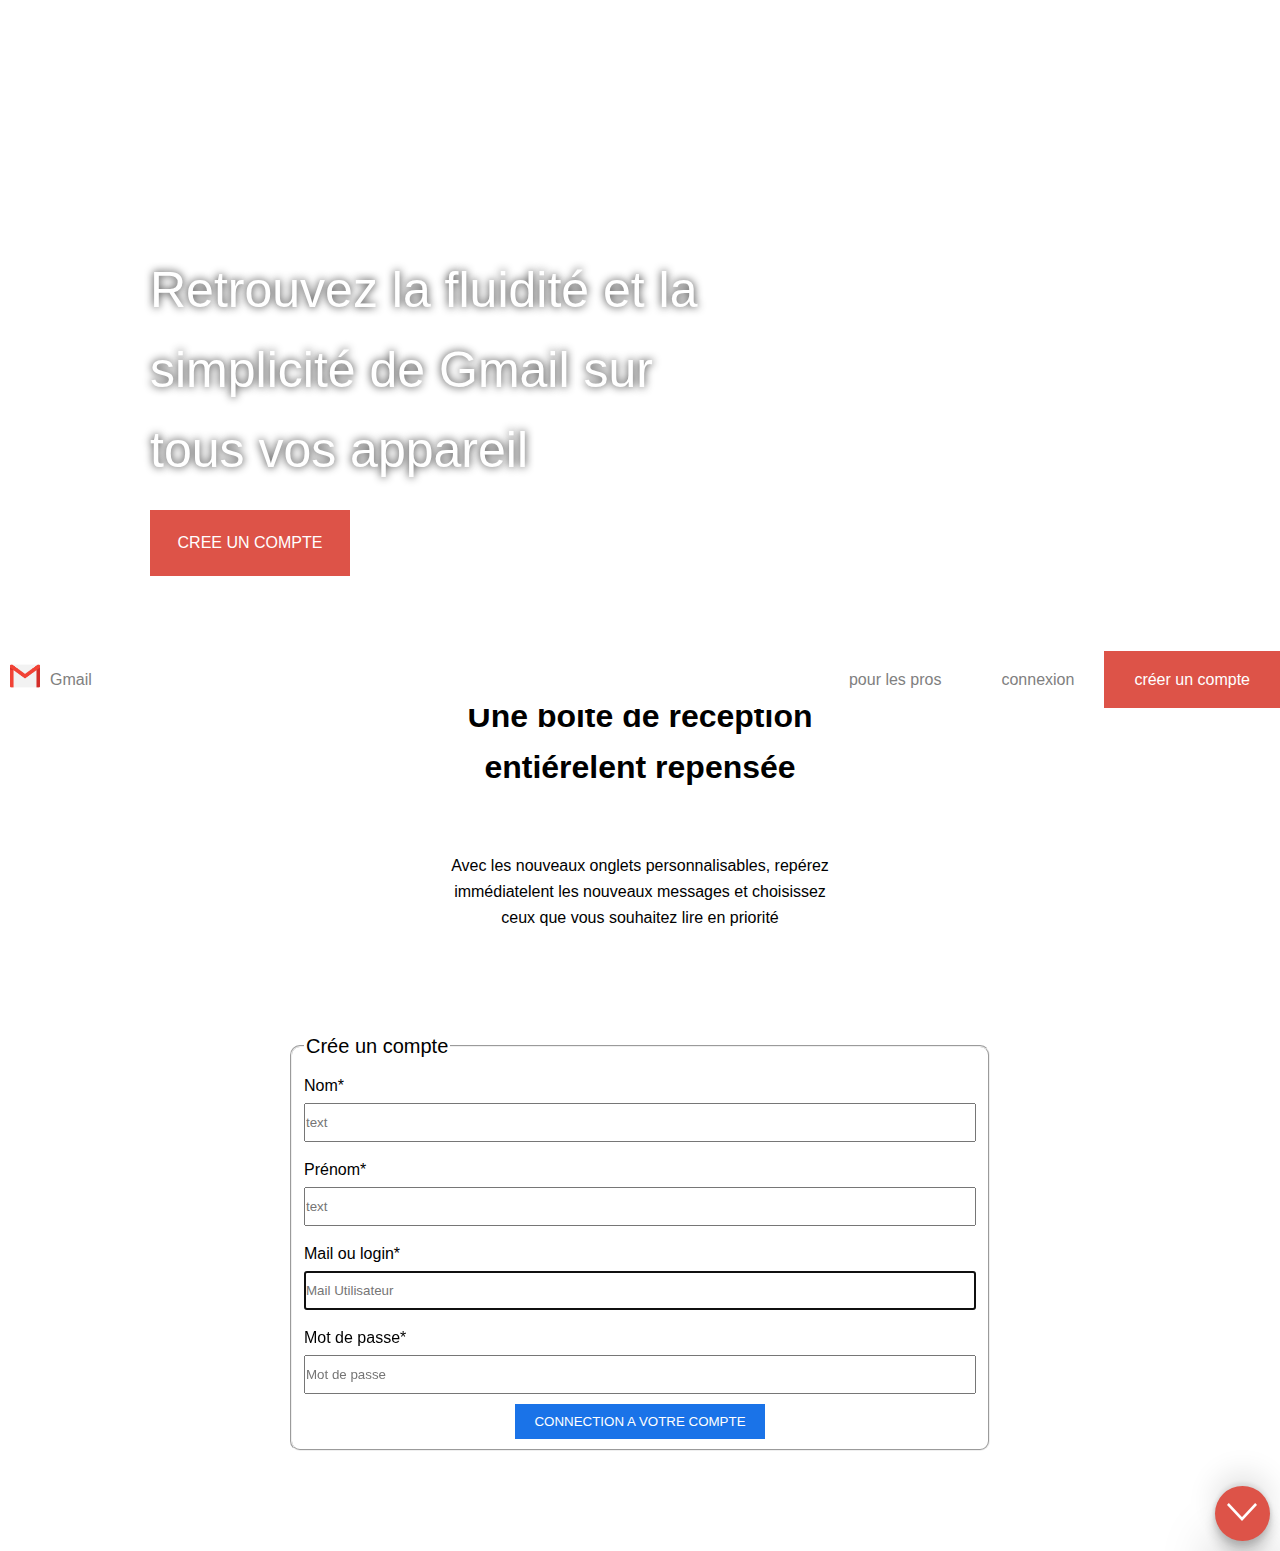
<file: index.html>
<!DOCTYPE html>
<html lang="en">
<head>
    <meta charset="UTF-8">
    <meta http-equiv="X-UA-Compatible" content="IE=edge">
    <meta name="viewport" content="width=device-width, initial-scale=1.0">
    <link rel="stylesheet" href="./css/style.css">
    <link rel="icon" href="./assets/mail.png">
    <title>Gmail</title>
</head>
<body>
    <header>
        <ul class="gmail">
            <li><a href="./index.html"><img src="./assets/images.png" alt="image"></a></li>
            <li><a href="./index.html"><p>Gmail</p></a> </li>
        </ul>
        <ul class="droite">
            <li><a href="https://workspace.google.com/products/gmail/index.html?utm_source=gmailforwork&utm_medium=et&utm_campaign=nav&utm_content=forwork" class="hov">pour les pros</a></li>
            <li><a href="./connection.html" class="hov">connexion</a></li>
            <li><a href="#b" class="rouge">créer un compte</a></li>
        </ul>
    </header>
    <main>
        <section class="one">
            <h1>Retrouvez la fluidité et la simplicité de Gmail sur tous vos appareil</h1>
            <a href="#b">CREE UN COMPTE</a>
        </section>

            <a href="#b" id="z"><img src="./assets/arrow.png" alt="image"></a>
    </main>
    <footer>
        <section>
            <h1>Une boite de réception entiérelent repensée</h1>
            <p>Avec les nouveaux onglets personnalisables, repérez immédiatelent les nouveaux messages et choisissez ceux que vous souhaitez lire en priorité</p>
            <fieldset id="b">
                <legend>Crée un compte</legend>
                <form action="./connection.html" method="get"> 
                    <label>Nom*
                        <input type="text" name="nom" aria-labelledby="Nom"  id="Nom" placeholder="text" aria-required="true">
                    </label>
                    <label>Prénom*
                        <input type="text" name="prenom" aria-labelledby="Prénom"  id="Prénom" placeholder="text" aria-required="true">
                    </label>
                    <label>Mail ou login*
                        <input type="email" name="mail" aria-labelledby="email"  id="email" placeholder="Mail Utilisateur" aria-required="true" autofocus>
                    </label>
                    <label>Mot de passe*
                        <input type="password" name="psw" aria-labelledby="password" id="password" placeholder="Mot de passe" aria-required="true">
                    </label>
                    <input href="#b" type="submit" aria-label="Envoyer" value="CONNECTION A VOTRE COMPTE" id="ex">
                </form>
                


            </fieldset>
        </section>
    </footer>
</body>
</html>
</file>
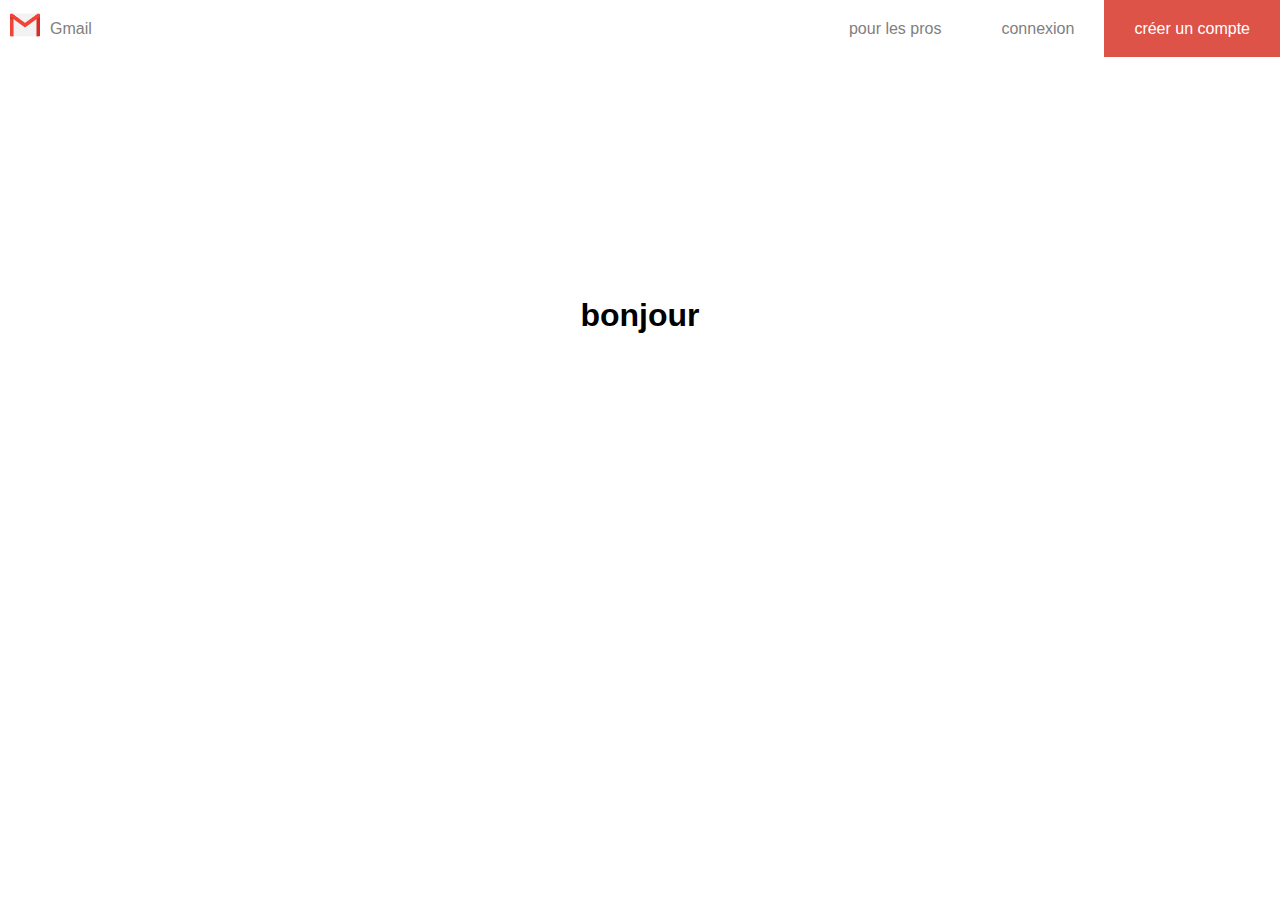
<file: connected.html>
<!DOCTYPE html>
<html lang="en">
<head>
    <meta charset="UTF-8">
    <meta http-equiv="X-UA-Compatible" content="IE=edge">
    <meta name="viewport" content="width=device-width, initial-scale=1.0">
    <link rel="stylesheet" href="./css/yes.css">
    <link rel="icon" href="./assets/mail.png">
    <title>Gmail</title>
</head>
<body>
    <header>
        <ul class="gmail">
            <li><a href="./index.html"><img src="./assets/images.png" alt="image"></a></li>
            <li><a href="./index.html"><p>Gmail</p></a> </li>
        </ul>
        <ul class="droite">
            <li><a href="https://workspace.google.com/products/gmail/index.html?utm_source=gmailforwork&utm_medium=et&utm_campaign=nav&utm_content=forwork" class="hov">pour les pros</a></li>
            <li><a href="./connection.html" class="hov">connexion</a></li>
            <li><a href="#b" class="rouge">créer un compte</a></li>
        </ul>
    </header>
    <main>
        <h1>bonjour</h1>
    </main>
</body>
</html>
</file>
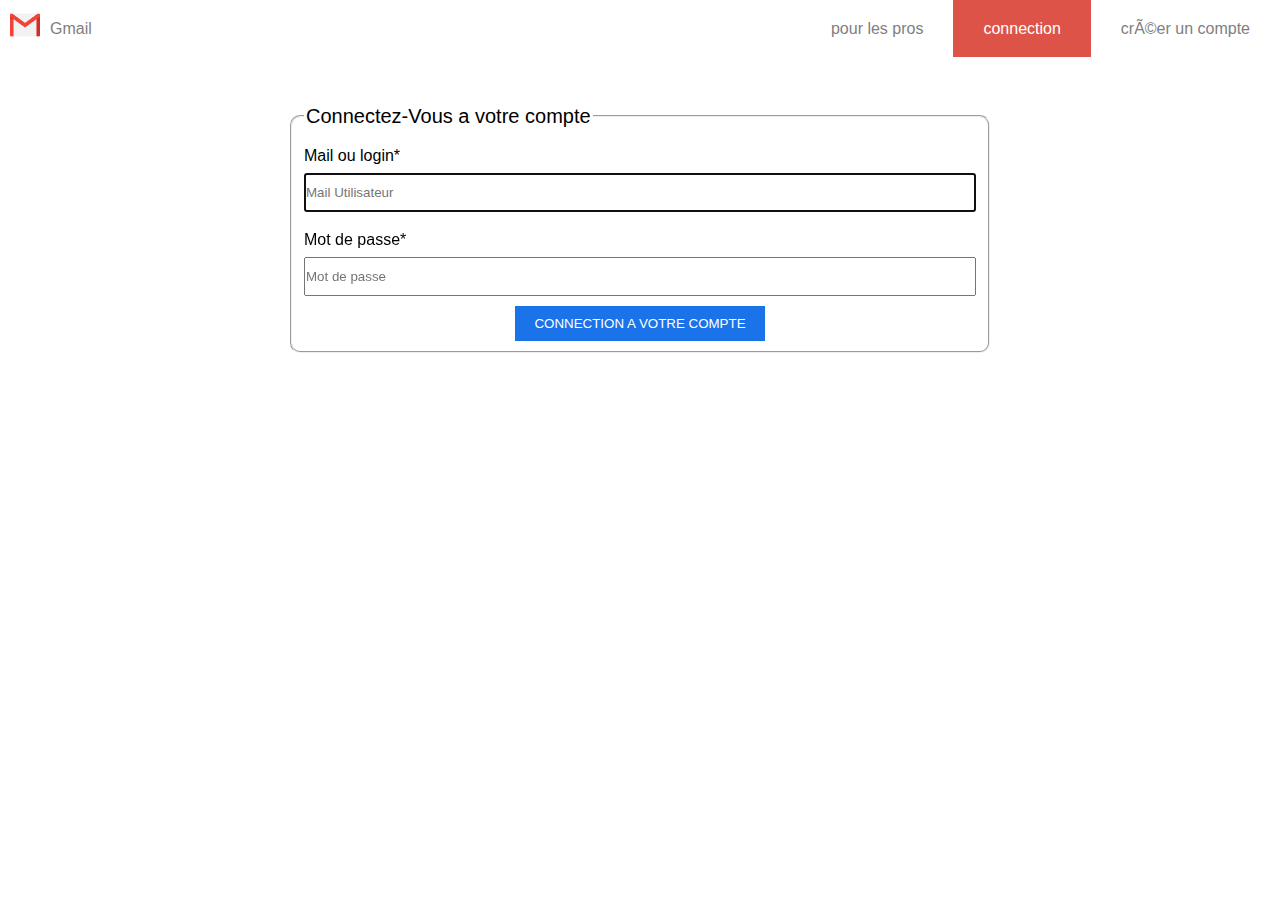
<file: connection.html>
<!DOCTYPE html>
<html lang="en">
<head>
    <meta charset="UTF
    -8">
    <meta http-equiv="X-UA-Compatible" content="IE=edge">
    <meta name="viewport" content="width=device-width, initial-scale=1.0">
    <link rel="stylesheet" href="./css/connection.css">
    <link rel="icon" href="./assets/mail.png">
    <title>Gmail</title>
</head>
<body>
    <header>
        <ul class="gmail">
            <li><a href="./index.html"><img src="./assets/images.png" alt=""></a></li>
            <li><a href="./index.html"><p>Gmail</p></a> </li>
        </ul>
        <ul class="droite">
            <li><a href="https://workspace.google.com/products/gmail/index.html?utm_source=gmailforwork&utm_medium=et&utm_campaign=nav&utm_content=forwork" class="hov">pour les pros</a></li>
            <li><a href="./connection.html" class="rouge">connection</a></li>
            <li><a href="./index.html" class="hov">créer un compte</a></li>
        </ul>
    </header>
    <main>
        <fieldset>
            <legend>Connectez-Vous a votre compte</legend>
            <form action="./connected.html" method="get"> 
                <label>Mail ou login*
                    <input type="email" name="mail" aria-labelledby="email"  id="email" placeholder="Mail Utilisateur" aria-required="true" autofocus>
                </label>
                <label>Mot de passe*
                    <input type="password" name="psw" aria-labelledby="password" id="password" placeholder="Mot de passe" aria-required="true">
                </label>
                <input type="submit" aria-label="Envoyer" value="CONNECTION A VOTRE COMPTE" id="ex">
            </form>
        </fieldset>
    </main>
</body>
</html>
</file>
<file: css/style.css>
/* reset */

html{
    font-size:62.5%;
    scroll-behavior:smooth;
}
body{
    font: 1.6rem 'Montserrat', sans-serif;
    margin: 0;
    line-height: 1.6;
}
section,figure,h1,h2,h3,h4,h5,h6,ol,p,ul{
    margin:0;
    padding:0;
    list-style:none;
}
a{
    text-decoration:none;
}
*{ 
    box-sizing:border-box;
}
button, #ex{
    padding: 1rem ;
    border: 0;
    background-color: transparent;
    background-color: #1a73e8;
    width: 25rem;
    margin: 0 auto;
    color: white;
}

/*start*/
main{
    margin: 0;
    padding: 0;
    background: url(../assets/home-hero.jpg) center center / cover no-repeat fixed;
    height: 49.3vw;
}
header{
    display: flex;
    justify-content: space-between;
    background-color: white;
    position: fixed;
    width: 100%;
    
}
header ul{
    display: flex;
    align-items: center;
    justify-content: center;
    margin-bottom: 1rem;
    margin-top: 1rem;
}
header ul li a img{
    width: 3rem;
    margin: 0rem 1rem 0rem 1rem;
}
header ul.droite li:hover a.hov{
    color: #dd5348;
    transition: 1s;
}
header ul li a{
    color: #808080;
}
header ul li a.rouge{
    background-color: #dd5348;
}
header ul li a.rouge{
    color: #ffffff;
}
header ul.droite a{
 padding: 2rem 3rem 2rem 3rem;
 transition: 1s;
}
main section.one{
    color: #ffffff;
    width: 57rem;
    margin-left:15rem;
    display: flex;
    flex-direction: column;
}
main section h1{
    font-size: 5rem;
    margin-top: 25rem;
    font-weight: 400;
    text-shadow: 0 0 0.9rem #222;       
}
main section.one a{
    color: #ffffff;
    background-color: #dd5348;
    text-align: center;
    margin: 2rem 0rem 0rem 0rem;
    width:20rem;
    padding: 2rem 0rem 2rem 0rem;
}
#z{
    position: fixed;
    background-color: #dd5348;
    bottom: 1rem;
    right: 1rem;
    padding: 1rem;
    border-radius: 10rem;
    box-shadow: rgba(0, 0, 0, 0.25) 0px 54px 55px, rgba(0, 0, 0, 0.12) 0px -12px 30px, rgba(0, 0, 0, 0.12) 0px 4px 6px, rgba(0, 0, 0, 0.17) 0px 12px 13px, rgba(0, 0, 0, 0.09) 0px -3px 5px;
}
footer section h1,footer section p{
    margin: 0 auto;
    width: 38rem;
    text-align: center;
}
footer section h1{
    margin-bottom: 6rem;
    margin-top: 6rem;
}


footer fieldset form{
    display: flex;
    flex-direction: column;
}
footer fieldset{
    width: 70rem;
    margin: 10rem auto;
    border-radius: 1rem;
}
footer fieldset legend{
    font-size: 2rem;
}
form label {
    display: flex;
    flex-direction: column;
    width: 100%;
    margin: 0 auto;
    padding-bottom: 1rem;
    line-height: 3.5rem;
  }
  form label input{
    padding: 1rem 0rem 1rem 0rem;
  }
fieldset .warning{
    margin-top: 1rem;
    background-color: red;
    padding: .5rem ;
    color: #ffffff;

}
fieldset .success{
    margin-top: 1rem;
    background-color: green;
    padding: .5rem ;
    color: #ffffff;

}

fieldset .ze{
    color: #ffffff;
}
</file>
<file: css/yes.css>
/* reset */

html{
    font-size:62.5%;
    scroll-behavior:smooth;
}
body{
    font: 1.6rem 'Montserrat', sans-serif;
    margin: 0;
    line-height: 1.6;
}
section,figure,h1,h2,h3,h4,h5,h6,ol,p,ul{
    margin:0;
    padding:0;
    list-style:none;
}
a{
    text-decoration:none;
}
*{ 
    box-sizing:border-box;
}
button, #ex{
    padding: 1rem ;
    border: 0;
    background-color: transparent;
    background-color: #1a73e8;
    width: 25rem;
    margin: 0 auto;
    color: white;
}

/*start*/
main{
    margin: 0;
    padding: 0;
    height: 49.3vw;
}
header{
    display: flex;
    justify-content: space-between;
    background-color: white;
    position: fixed;
    width: 100%;
    
}
header ul{
    display: flex;
    align-items: center;
    justify-content: center;
    margin-bottom: 1rem;
    margin-top: 1rem;
}
header ul li a img{
    width: 3rem;
    margin: 0rem 1rem 0rem 1rem;
}
header ul.droite li:hover a.hov{
    color: #dd5348;
    transition: 1s;
}
header ul li a{
    color: #808080;
}
header ul li a.rouge{
    background-color: #dd5348;
}
header ul li a.rouge{
    color: #ffffff;
}
header ul.droite a{
 padding: 2rem 3rem 2rem 3rem;
 transition: 1s;
}
main{
    display: flex;
    align-items: center;
    justify-content: center;
}
main p{
    width: 50rem;
    background-color: green;
    text-align: center;
    color: #ffffff;
    line-height: 5vw;
    font-size: 4rem;
}
</file>
<file: css/connection.css>
/* reset */

html{
    font-size:62.5%;
    scroll-behavior:smooth;
}
body{
    font: 1.6rem 'Montserrat', sans-serif;
    margin: 0;
    line-height: 1.6;
}
section,figure,h1,h2,h3,h4,h5,h6,ol,p,ul{
    margin:0;
    padding:0;
    list-style:none;
}
a{
    text-decoration:none;
}
*{ 
    box-sizing:border-box;
}
button, #ex{
    padding: 1rem ;
    border: 0;
    background-color: transparent;
    background-color: #1a73e8;
    width: 25rem;
    margin: 0 auto;
    color: white;
}
/* start */
main{
    margin-top: 10rem;
}
header{
    display: flex;
    justify-content: space-between;
    background-color: white;
    position: fixed;
    width: 100%;
    top: 0;
    
}
header ul{
    display: flex;
    align-items: center;
    justify-content: center;
    margin-bottom: 1rem;
    margin-top: 1rem;
}
header ul li a img{
    width: 3rem;
    margin: 0rem 1rem 0rem 1rem;
}
header ul.droite li:hover a.hov{
    color: #dd5348;
    transition: 1s;
}
header ul li a{
    color: #808080;
}
header ul li a.rouge{
    background-color: #dd5348;
}
header ul li a.rouge{
    color: #ffffff;
}
header ul.droite a{
 padding: 2rem 3rem 2rem 3rem;
 transition: 1s;
}
main h2{
    text-align: center;
    font-weight: 100;
    color: #808080;
}
main fieldset form{
    display: flex;
    flex-direction: column;
}
main fieldset{
    width: 70rem;
    margin: 10rem auto;
    border-radius: 1rem;
}
main fieldset legend{
    font-size: 2rem;
}
form label {
    display: flex;
    flex-direction: column;
    width: 100%;
    margin: 0 auto;
    padding-bottom: 1rem;
    line-height: 3.5rem;
  }
  form label input{
    padding: 1rem 0rem 1rem 0rem;
  }

  fieldset .warning{
    margin: 1rem auto;
    background-color: red;
    padding: .5rem ;
    color: #ffffff;
    text-align: center;
    width: 35rem;

}
fieldset .success{
    margin-top: 1rem;
    background-color: green;
    padding: .5rem ;
    color: #ffffff;
    text-align: center;
    width: 5rem;

}
</file>
